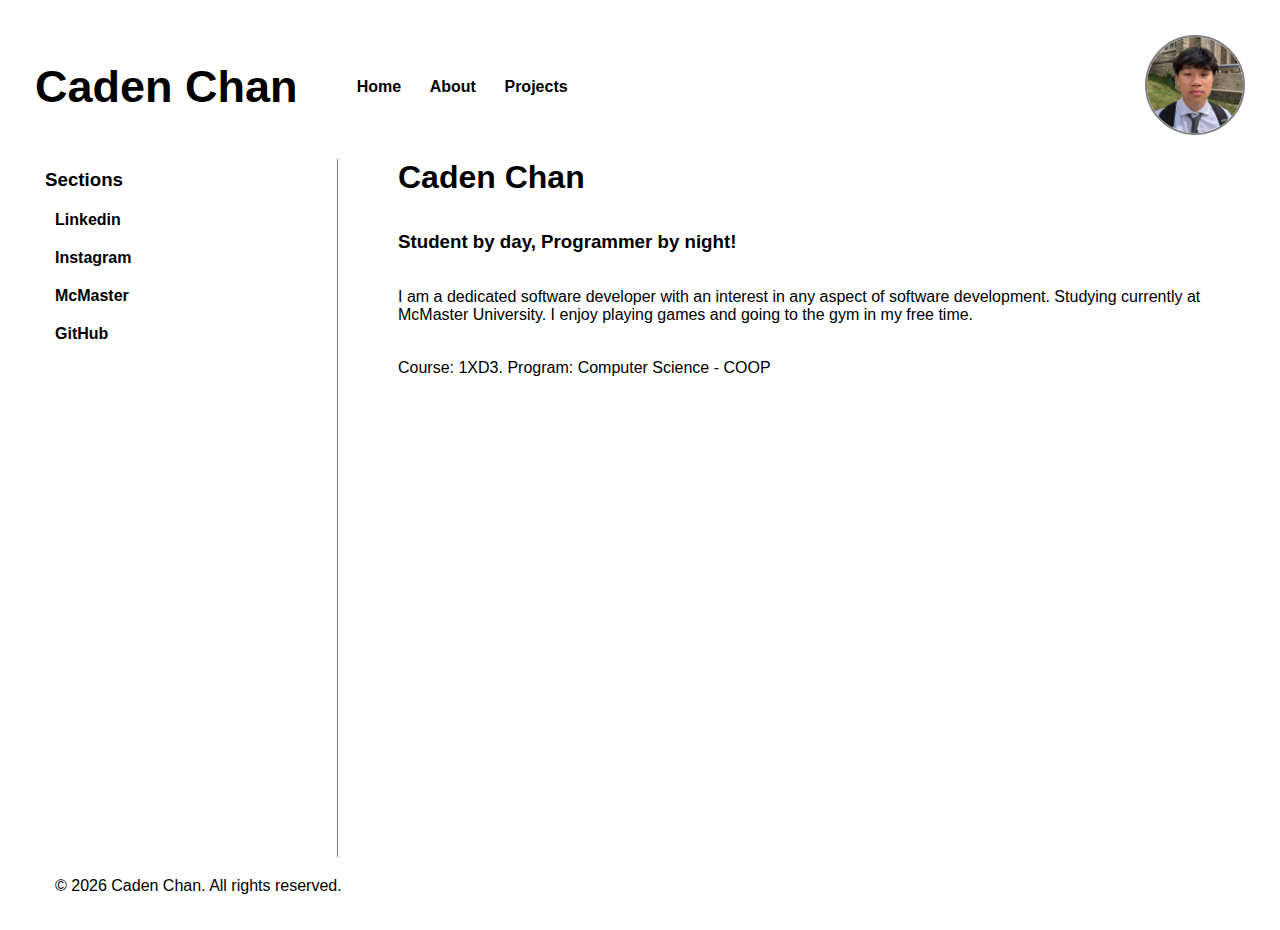
<file: index.html>
<!doctype html>
<!--
Hello, My name is Caden Chan and this is my Portfolio

Author: Caden Chan

-->
<html>

<head>
    <meta charset="utf-8">
    <meta name="viewport" content="width=device-width">
    <title>Caden's Portfolio</title>
    <link rel="stylesheet" href="css/stylesheet.css">

</head>

<body>
    <div class="container">
        <div class="header">
            <button class="hidden-burger" id="hamburger">
                <img src="images/Hamburger_icon.png" width="30" height="30">
            </button>

            <div class="header-name">
                <h2>Caden Chan</h2>
            </div>

            <div class="hidden-git">
                <a href="https://github.com/cdn-chn" target="_blank">
                    <img src="images/GitHub-Mark-ea2971cee799.png" width="40" height="40">
                </a>
            </div>

            <nav id="nav-menu">
                <ul class="header-nav">
                    <li><a href="index.html">Home</a></li>
                    <li><a href="about.html">About</a></li>
                    <li><a href="work.html">Projects</a></li>
                    
                </ul>
            </nav>

            <div class="profile">
                <img src="images/linkedin profile pic.png" alt="Profile picture" class="profile-pic">
            </div>

        </div>



        <div class="Main-content">
            <div class="Sidebar">
                <h3 class="Sidebar-title">Sections</h3>

                <ul class="Sidebar-nav">
                    <li><a href="https://www.linkedin.com/in/caden-chan-176838371/" target="_blank">Linkedin</a></li>
                    <li><a href="https://www.instagram.com/cadenkchan/" target="_blank">Instagram</a></li>
                    <li><a href="https://www.eng.mcmaster.ca/" target="_blank">McMaster</a></li>
                    <li><a href="https://github.com/cdn-chn" target="_blank">GitHub</a></li>

                </ul>

            </div>

            <div class="Information-page">
                <h1>Caden Chan</h1>
                <h3 id="slogan">Student by day, Programmer by night!</h3>
                <p>I am a dedicated software developer with an interest in any aspect of software development. Studying
                    currently at McMaster University. I enjoy playing games and going to the gym in my free time.</p>
                <p>Course: 1XD3. Program: Computer Science - COOP</p>

            
            </div>

        </div>

        <div class="footer">
            <div class="copyright">
                <p>© 2026 Caden Chan. All rights reserved.</p>
            </div>

            <div class="hidden-icons">
                <a href="https://www.instagram.com/cadenkchan/" target="_blank">
                    <img src="images/instagram.png" width="30" height="30">
                </a>
            </div>

            <div class="hidden-icons">
                <a href="https://www.linkedin.com/in/caden-chan-176838371/" target="_blank">
                    <img src="images/linkedin.png" width="50" height="50">
                </a>
            </div>

            <div class="hidden-icons">
                <a href="https://www.eng.mcmaster.ca/" target="_blank">
                    <img src="images/university.png" width="50" height="30">
                </a>
            </div>

        </div>

    </div>
    
    <script src="hamburger.js"></script>

</body>

</html>
</file>
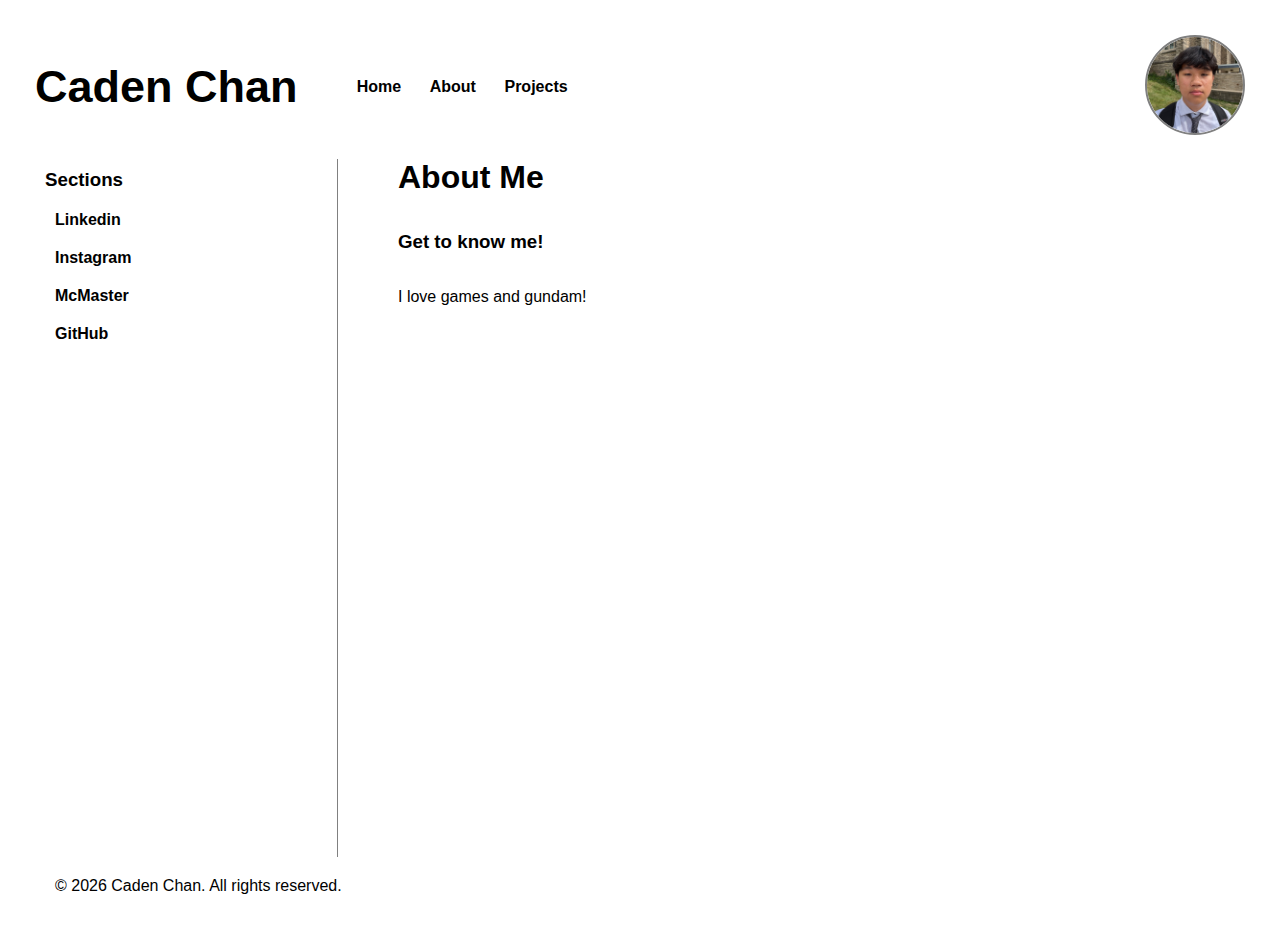
<file: about.html>
<!doctype html>
<!--
Hello, My name is Caden Chan and this is my Portfolio

Author: Caden Chan


-->
<html>

<head>
    <meta charset="utf-8">
    <meta name="viewport" content="width=device-width">
    <title>Caden's Portfolio</title>
    <link rel="stylesheet" href="css/stylesheet.css">

</head>

<body>
    <div class="container">
        <div class="header">
            <button class="hidden-burger" id="hamburger">
                <img src="images/Hamburger_icon.png" width="30" height="30">
            </button>

            <div class="header-name">
                <h2>Caden Chan</h2>
            </div>

            <div class="hidden-git">
                <a href="https://github.com/cdn-chn" target="_blank">
                    <img src="images/GitHub-Mark-ea2971cee799.png" width="40" height="40">
                </a>
            </div>

            <nav id="nav-menu">
                <ul class="header-nav">
                    <li><a href="index.html">Home</a></li>
                    <li><a href="about.html">About</a></li>
                    <li><a href="work.html">Projects</a></li>
                
                </ul>
            </nav>

            <div class="profile">
                <img src="images/linkedin profile pic.png" alt="Profile picture" class="profile-pic">
            </div>

        </div>



        <div class="Main-content">
            <div class="Sidebar">
                <h3 class="Sidebar-title">Sections</h3>

                <ul class="Sidebar-nav">
                    <li><a href="https://www.linkedin.com/in/caden-chan-176838371/" target="_blank">Linkedin</a></li>
                    <li><a href="https://www.instagram.com/cadenkchan/" target="_blank">Instagram</a></li>
                    <li><a href="https://www.eng.mcmaster.ca/" target="_blank">McMaster</a></li>
                    <li><a href="https://github.com/cdn-chn" target="_blank">GitHub</a></li>

                </ul>

            </div>

            <div class="Information-page">
                <h1>About Me</h1>
                <h3 id="slogan">Get to know me!</h3>
                <p>I love games and gundam!</p>

            </div>

        </div>

        <div class="footer">
            <div class="copyright">
                <p>© 2026 Caden Chan. All rights reserved.</p>
            </div>

            <div class="hidden-icons">
                <a href="https://www.instagram.com/cadenkchan/" target="_blank">
                    <img src="images/instagram.png" width="30" height="30">
                </a>
            </div>

            <div class="hidden-icons">
                <a href="https://www.linkedin.com/in/caden-chan-176838371/" target="_blank">
                    <img src="images/linkedin.png" width="50" height="50">
                </a>
            </div>

            <div class="hidden-icons">
                <a href="https://www.eng.mcmaster.ca/" target="_blank">
                    <img src="images/university.png" width="50" height="30">
                </a>
            </div>

        </div>

    </div>

    <script src="hamburger.js"></script>
</body>

</html>
</file>
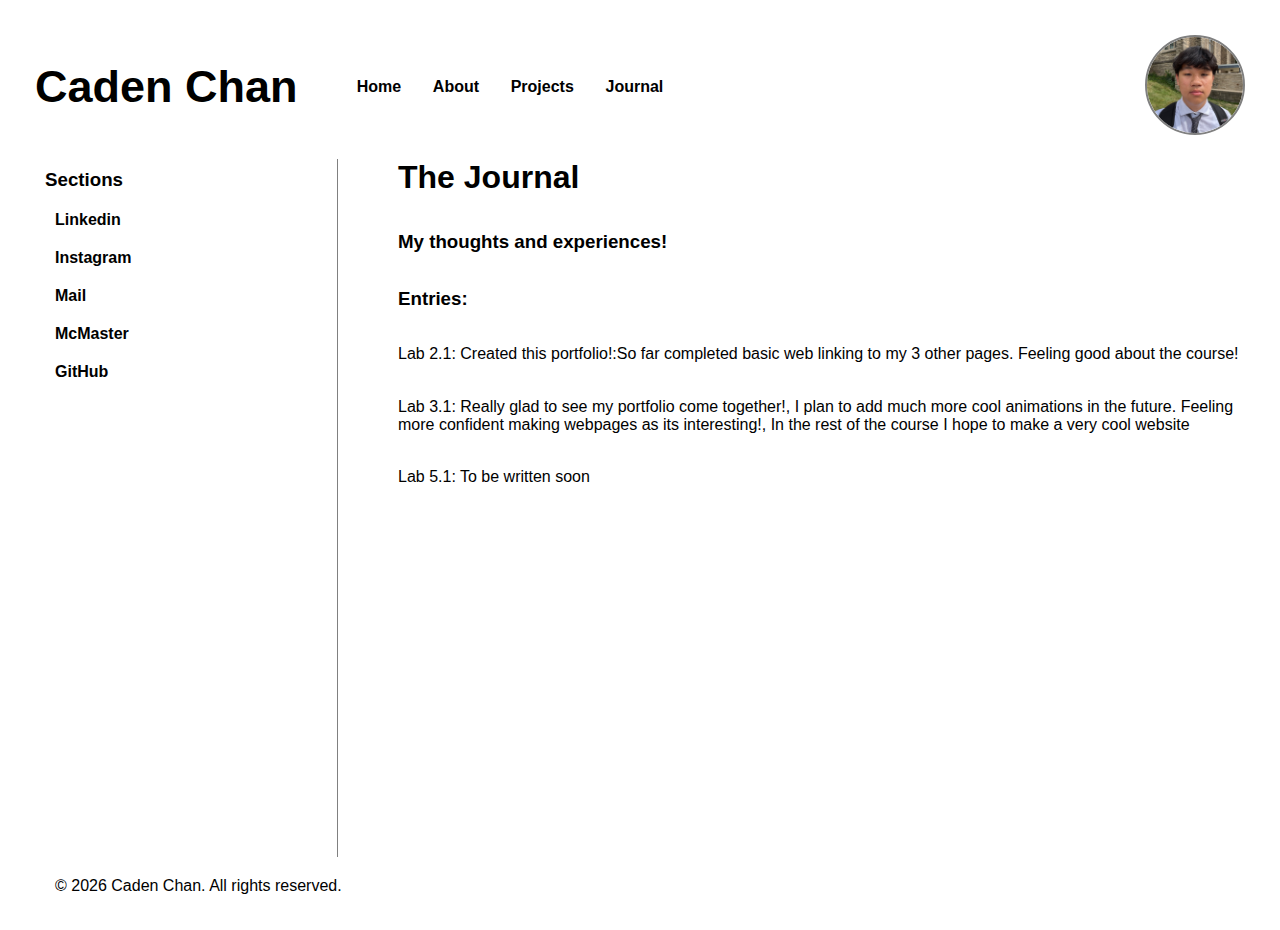
<file: journal.html>
<!doctype html>
<!--
Hello, My name is Caden Chan and this is my Portfolio

Author: Caden Chan


-->
<html>

<head>
    <meta charset="utf-8">
    <meta name="viewport" content="width=device-width">
    <title>Caden's Portfolio</title>
    <link rel="stylesheet" href="css/stylesheet.css">

</head>

<body>
    <div class="container">
        <div class="header">
            <button class="hidden-burger" id="hamburger">
                <img src="images/Hamburger_icon.png" width="30" height="30">
            </button>

            <div class="header-name">
                <h2>Caden Chan</h2>
            </div>

            <div class="hidden-git">
                <a href="https://github.com/cdn-chn" target="_blank">
                    <img src="images/GitHub-Mark-ea2971cee799.png" width="40" height="40">
                </a>
            </div>

            <nav id="nav-menu">
                <ul class="header-nav">
                    <li><a href="index.html">Home</a></li>
                    <li><a href="about.html">About</a></li>
                    <li><a href="work.html">Projects</a></li>
                    <li><a href="journal.html">Journal</a></li>
                </ul>
            </nav>

            <div class="profile">
                <img src="images/linkedin profile pic.png" alt="Profile picture" class="profile-pic">
            </div>

        </div>



        <div class="Main-content">
            <div class="Sidebar">
                <h3 class="Sidebar-title">Sections</h3>

                <ul class="Sidebar-nav">
                    <li><a href="https://www.linkedin.com/in/caden-chan-176838371/" target="_blank">Linkedin</a></li>
                    <li><a href="https://www.instagram.com/cadenkchan/" target="_blank">Instagram</a></li>
                    <li><a href="mailto:chanc192@mcmaster.ca" target="_blank">Mail</a></li>
                    <li><a href="https://www.eng.mcmaster.ca/" target="_blank">McMaster</a></li>
                    <li><a href="https://github.com/cdn-chn" target="_blank">GitHub</a></li>

                </ul>

            </div>

            <div class="Information-page">
                <h1>The Journal</h1>
                <h3 id="slogan">My thoughts and experiences!</h3>
                <h3>Entries:</h3>
                <p>Lab 2.1: Created this portfolio!:So far completed basic web linking to my 3 other pages. Feeling good
                    about the course!</p>
                <p>Lab 3.1: Really glad to see my portfolio come together!, I plan to add much more cool animations in
                    the future. Feeling more confident making webpages as its interesting!, In the rest of the course I
                    hope to make a very cool website</p>
                <p>Lab 5.1: To be written soon</p>

            </div>

        </div>

        <div class="footer">
            <div class="copyright">
                <p>© 2026 Caden Chan. All rights reserved.</p>
            </div>

            <div class="hidden-icons">
                <a href="https://www.instagram.com/cadenkchan/" target="_blank">
                    <img src="images/instagram.png" width="30" height="30">
                </a>
            </div>

            <div class="hidden-icons">
                <a href="mailto:chanc192@mcmaster.ca">
                    <img src="images/mail-142.png" width="30" height="30">
                </a>
            </div>

            <div class="hidden-icons">
                <a href="https://www.linkedin.com/in/caden-chan-176838371/" target="_blank">
                    <img src="images/linkedin.png" width="50" height="50">
                </a>
            </div>

            <div class="hidden-icons">
                <a href="https://www.eng.mcmaster.ca/" target="_blank">
                    <img src="images/university.png" width="50" height="30">
                </a>
            </div>

        </div>

    </div>

    <script src="hamburger.js"></script>
</body>

</html>
</file>
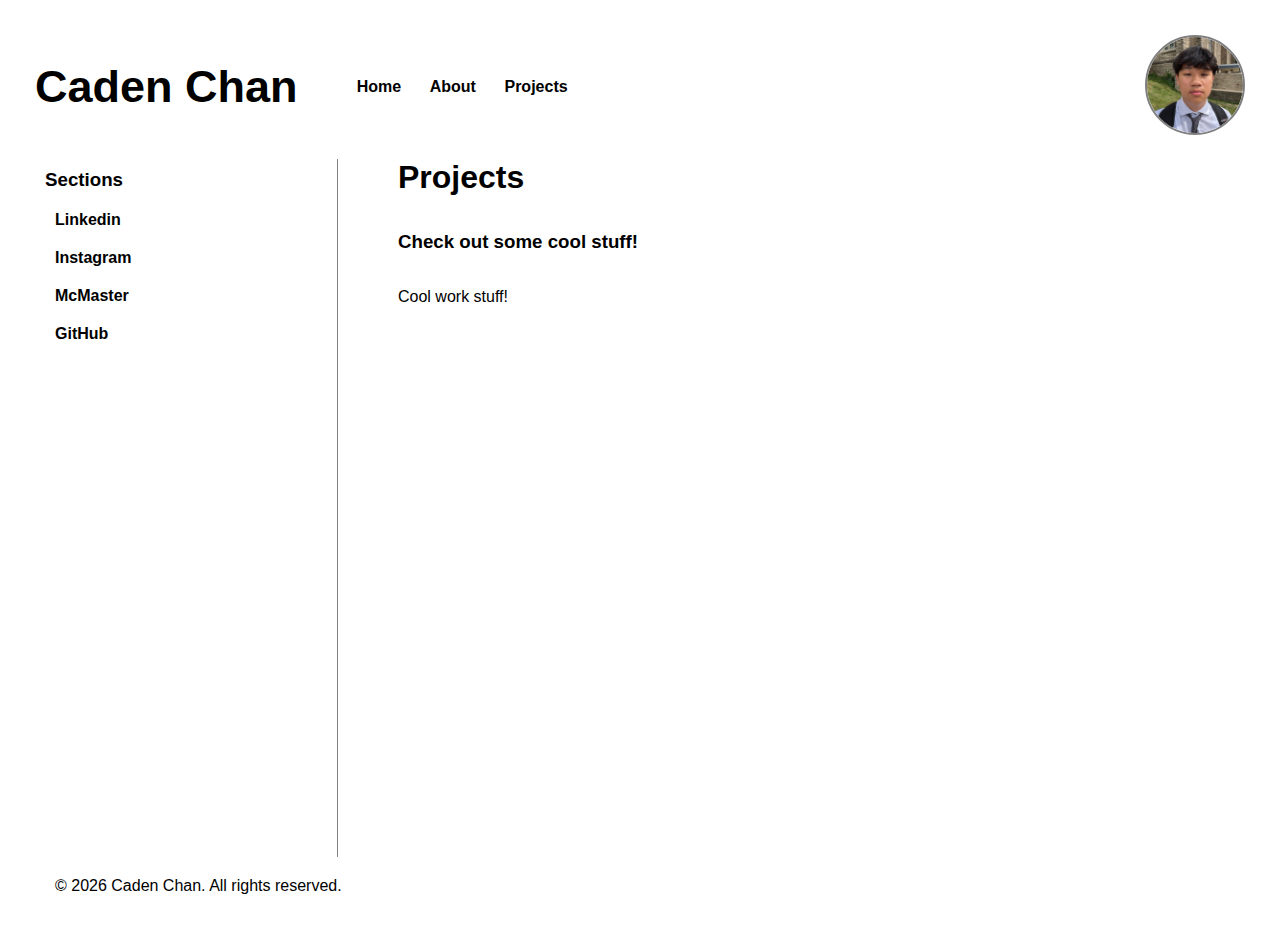
<file: work.html>
<!doctype html>
<!--
Hello, My name is Caden Chan and this is my Portfolio

Author: Caden Chan


-->
<html>

<head>
    <meta charset="utf-8">
    <meta name="viewport" content="width=device-width">
    <title>Caden's Portfolio</title>
    <link rel="stylesheet" href="css/stylesheet.css">

</head>

<body>
    <div class="container">
        <div class="header">
            <button class="hidden-burger" id="hamburger">
                <img src="images/Hamburger_icon.png" width="30" height="30">
            </button>

            <div class="header-name">
                <h2>Caden Chan</h2>
            </div>

            <div class="hidden-git">
                <a href="https://github.com/cdn-chn" target="_blank">
                    <img src="images/GitHub-Mark-ea2971cee799.png" width="40" height="40">
                </a>
            </div>

            <nav id="nav-menu">
                <ul class="header-nav">
                    <li><a href="index.html">Home</a></li>
                    <li><a href="about.html">About</a></li>
                    <li><a href="work.html">Projects</a></li>
                    
                </ul>
            </nav>


            <div class="profile">
                <img src="images/linkedin profile pic.png" alt="Profile picture" class="profile-pic">
            </div>

        </div>



        <div class="Main-content">
            <div class="Sidebar">
                <h3 class="Sidebar-title">Sections</h3>

                <ul class="Sidebar-nav">
                    <li><a href="https://www.linkedin.com/in/caden-chan-176838371/" target="_blank">Linkedin</a></li>
                    <li><a href="https://www.instagram.com/cadenkchan/" target="_blank">Instagram</a></li>
                    <li><a href="https://www.eng.mcmaster.ca/" target="_blank">McMaster</a></li>
                    <li><a href="https://github.com/cdn-chn" target="_blank">GitHub</a></li>

                </ul>

            </div>

            <div class="Information-page">
                <h1>Projects</h1>
                <h3 id="slogan">Check out some cool stuff!</h3>
                <p>Cool work stuff!</p>
                

            </div>
        </div>

        <div class="footer">
            <div class="copyright">
                <p>© 2026 Caden Chan. All rights reserved.</p>
            </div>

            <div class="hidden-icons">
                <a href="https://www.instagram.com/cadenkchan/" target="_blank">
                    <img src="images/instagram.png" width="30" height="30">
                </a>
            </div>

            <div class="hidden-icons">
                <a href="https://www.linkedin.com/in/caden-chan-176838371/" target="_blank">
                    <img src="images/linkedin.png" width="50" height="50">
                </a>
            </div>

            <div class="hidden-icons">
                <a href="https://www.eng.mcmaster.ca/" target="_blank">
                    <img src="images/university.png" width="50" height="30">
                </a>
            </div>

        </div>


        <script src="hamburger.js"></script>
</body>

</html>
</file>
<file: css/stylesheet.css>
* {
    padding: 0;
    margin: 0;
    box-sizing: border-box;
}

body {
    font-family: "GeistSans", sans-serif;
    color: black;
}

.container {
    min-height: 100vh;
    background-color: white;
    display: flex;
    flex-direction: column;
    gap: 20px;
    padding: 20px;
    margin: 15px;
}

.header {
    display: flex;
    align-items: center;
    gap: 2%;

}

.header-nav {

    display: flex;
    gap: 4%;
    padding: 20px 20px;
    margin: 5px;
    list-style: none;

}

.header-nav a {
    padding: 10px;

}

.header-name {
    font-size: 30px;

}

.Main-content {

    display: flex;
    flex-direction: row;
    gap: 5%;
    flex-grow: 1;

}


.Sidebar {
    width: 25%;
    ;
    display: flex;
    flex-direction: column;
    border-right: solid 1px grey;


}

.Sidebar-nav {
    list-style: none;
}

.Sidebar-nav li,
.Sidebar-title {
    padding: 10px;
    width: 100%;
}

.Information-page {
    display: flex;
    flex-direction: column;
    width: 70%;
    gap: 5%;
}

.profile-pic {
    width: 100px;
    height: 100px;
    border-radius: 50%;
    object-fit: cover;
    border: 2px solid grey;
}

.profile {
    margin-left: auto;
}



.footer {

    padding: 0px 20px;
    display: flex;
    justify-content: left;
    align-items: center;
    gap: 20px;
    margin-top: auto;

}

a {
    text-decoration: none;
    color: black;
    font-weight: bold;
    padding: 10px;
}

a:hover {
    background-color: lightgray;
    border: 1px solid lightgray;
    border-radius: 3px;
}

.hidden-burger,
.hidden-git {
    display: none;
}

.hidden-icons {
    display: none;
}

.Project a {
    padding: 10px;
    background-color: lightgray;
}

.lab {
    display: flex;
    flex-direction: column;
    gap: 30px;
}


@media (max-width: 768px) {

    .header-name {
        font-size: 15px;
    }

    .Main-content {
        flex-direction: column;
    }

    .header {
        border-bottom: solid 1px grey;
    }

    .Sidebar {
        display: none;
    }

    .Information-page {
        width: 100%;
        gap: 20px;
    }

    .hidden-burger,
    .hidden-icons,
    .hidden-git {
        display: block;
    }

    #nav-menu {
        max-height: 0;
        overflow: hidden;
        position: absolute;
        top: 15%;
        left: 0;
        
        width: 200px;
        background-color: lightgrey;
        transition: max-height 0.3s ease-out;
        z-index: 1000;
    }

    #nav-menu.show {
        max-height: 1000px;
        transition: max-height 0.3s ease-in;
    }

    #nav-menu .header-nav {
        flex-direction: column;
        align-items: stretch;
        gap: 0;
    }

    #nav-menu .header-nav li a {
        padding: 15px 20px;
        display: block;
        width: 100%;
        text-align: left;
    }


}
</file>
